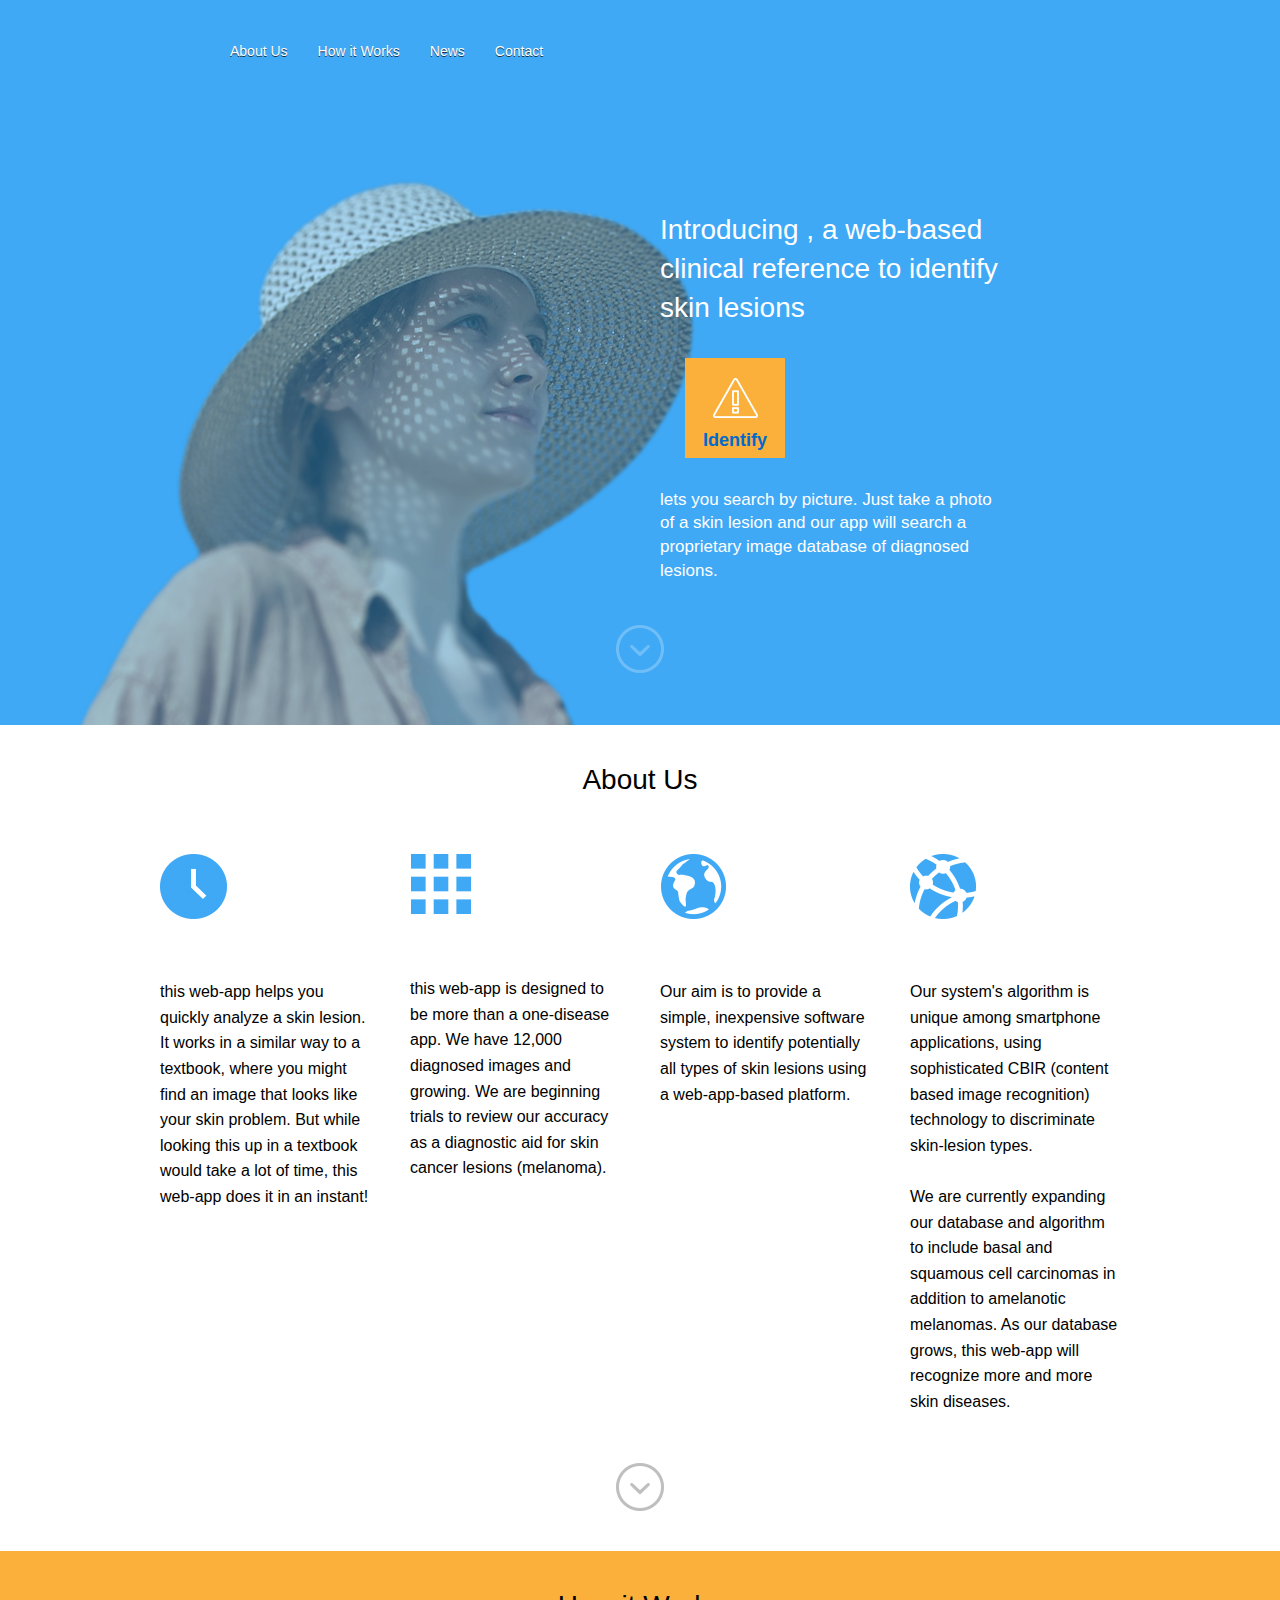
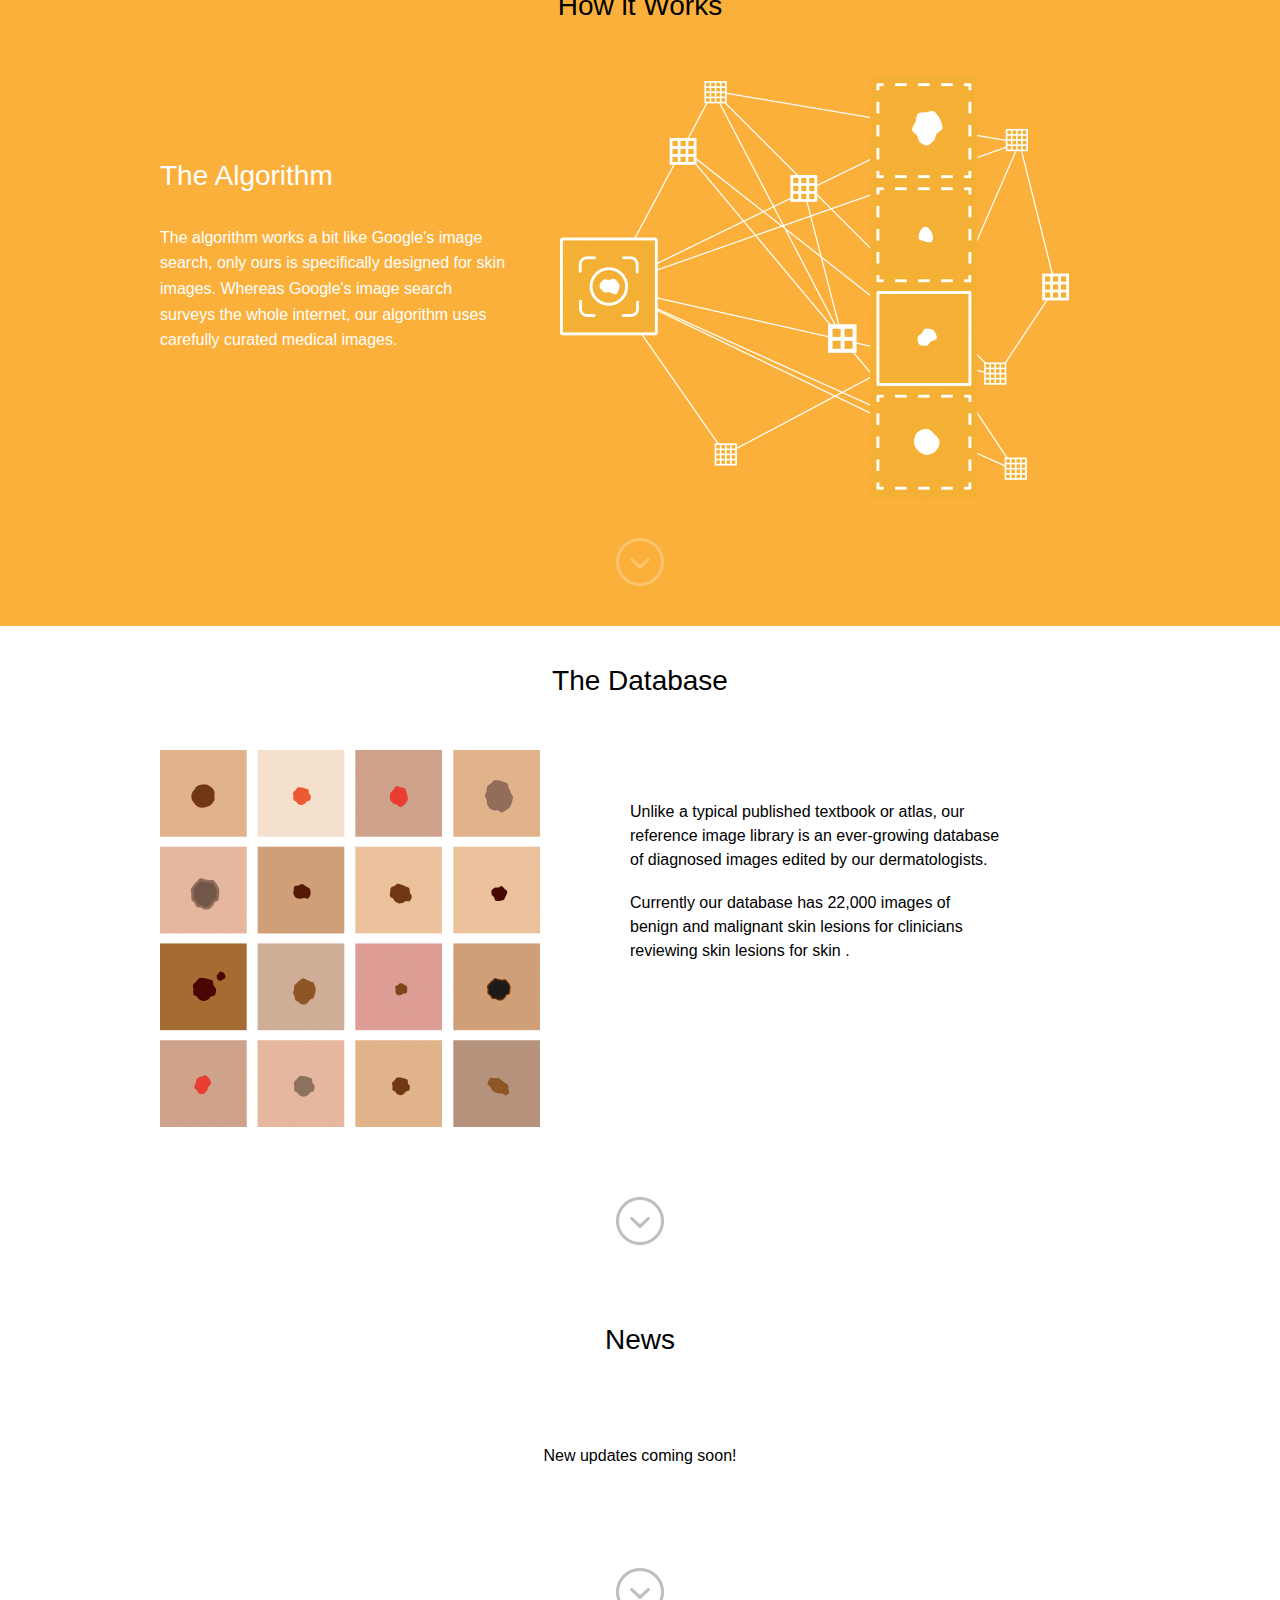
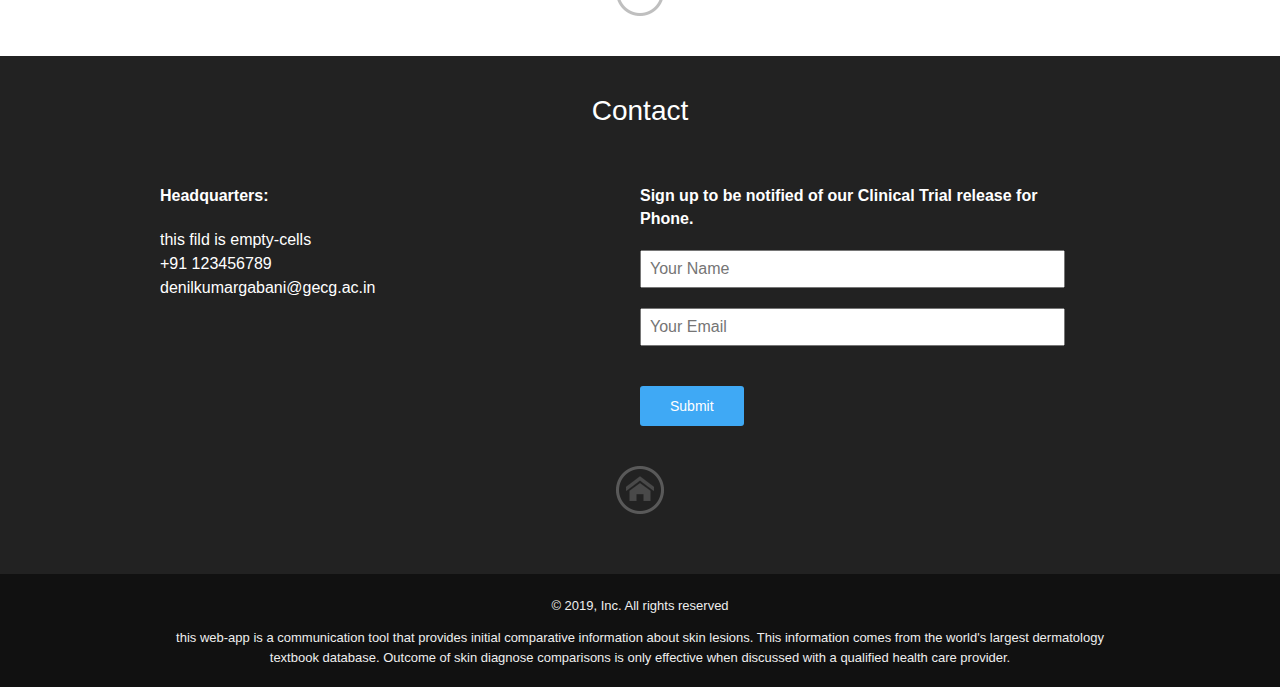
<file: static/index.html>
<!doctype html>
<html lang="en">
<head><meta http-equiv="Content-Type" content="text/html; charset=UTF-8" />
<meta charset="utf-8">

<!-- disable iPhone scale -->
<meta name="viewport" content="width=device-width, initial-scale=1, maximum-scale=1, user-scalable=no" />
<title>Skin diseas detection</title>
<meta name="description" content="Take a photo of your skin lesion on a smartphone, and this will search the world’s largest dermatology textbook and show you the most relevant information.">
<!-- main css -->
<link href="css/style.css" rel="stylesheet" type="text/css">
<!-- media queries css -->
<link href="css/media-queries.css" rel="stylesheet" type="text/css">
<!-- html5.js for IE less than 9 -->
<!--[if lt IE 9]>
	<script src="//html5shim.googlecode.com/svn/trunk/html5.js"></script>
<![endif]-->
<!-- css3-mediaqueries.js for IE less than 9 -->
<!--[if lt IE 9]>
	<script src="//css3-mediaqueries-js.googlecode.com/svn/trunk/css3-mediaqueries.js"></script>
<![endif]-->
<!-- lets you use only unprefixed CSS properties  -->
<script  src="prefixfree/1-0-7/prefixfree.dynamic-dom.min.js"></script>
<!-- jQuery -->
<script src="ajax/libs/jquery/1-10-2/jquery.min.js"></script>
<script src="ajax/libs/jqueryui/1-8/jquery-ui.min.js"></script>
<script src="js/jsapi.js"></script>
<script  src="js/main.js"></script>
<!-- Google Analytics tracking code -->
<script>
  (function(i,s,o,g,r,a,m){i['GoogleAnalyticsObject']=r;i[r]=i[r]||function(){
  (i[r].q=i[r].q||[]).push(arguments)},i[r].l=1*new Date();a=s.createElement(o),
  m=s.getElementsByTagName(o)[0];a.async=1;a.src=g;m.parentNode.insertBefore(a,m)
  })(window,document,'script','//www.google-analytics.com/analytics.js','ga');
  ga('create', 'UA-48354920-1', 'lubax.com');
  ga('send', 'pageview');
</script>
</head>
<body>
<div id="pagewrap" data-nav="home">
		<a id="site-logo" href="index.html" title=" Home"></a>
	<header id="header">
		<div id="header-center">
			
			
			<nav>
				<ul id="main-nav">
					<li><a href="#about" class="nav">About Us</a></li>
					<li><a href="#how" class="nav">How it Works</a></li>
					<li><a href="#news" class="nav">News</a> </li>
					<li><a href="#contact" class="nav">Contact</a></li>
				</ul>
				<!-- /#main-nav --> 
			</nav>
		</div>
	</header>
	<!-- /#header -->
	<div id="content">
		<div id="panel1">
			<div id="panel1-inside">
				<div id="panel1-right">
					<h1>Introducing , a web-based clinical reference to identify skin lesions</h1>
					<div class="panel1-sq" id="sq3">
						<div class="pic-icon sq-icon"></div>
						<div class="sq-title"><a href="upload.html">Identify</a></div>
					</div>
					<div class="clearfix"></div>
					<h2>
						lets you search by picture. Just take a photo of a skin lesion and our app will search a proprietary image database of diagnosed lesions.
					</h2>
				</div>
				<a class="pic-icon down1 nav" href="#about"></a>
			</div>
		</div>
		<!-- /#panel1 --> 
		<div id="panel2" data-nav="about">
			<h3 class="center-title">About Us</h3>
			<div class="panel-inside">
				<div class="panel2-sq" id="sq1">
					<div class="pic-icon sq-icon"></div>
					<div class="sq-text">
						this web-app helps you quickly analyze a skin lesion. It works in a similar way to a textbook, where you might find an image that looks like your skin problem. But while looking this up in a textbook would take a lot of time, this web-app does it in an instant!
					</div>
				</div>
				<div class="panel2-sq" id="sq2">
					<div class="pic-icon sq-icon"></div>
					<div class="sq-text">
						this web-app is designed to be more than a one-disease app. We have 12,000 diagnosed images and growing. We are beginning trials to review our accuracy as a diagnostic aid for skin cancer lesions (melanoma).
					</div>
				</div>
				<div class="panel2-sq" id="sq3">
					<div class="pic-icon sq-icon"></div>
					<div class="sq-text">
						Our aim is to provide a simple, inexpensive software system to identify potentially all types of skin lesions using a web-app-based platform.
					</div>
				</div>
				<div class="panel2-sq" id="sq4" style="margin-right: 0">
					<div class="pic-icon sq-icon"></div>
					<div class="sq-text">
						Our system's algorithm is unique among smartphone applications, using sophisticated CBIR (content based image recognition) technology to discriminate skin-lesion types. <p><br>We are currently expanding our database and algorithm to include basal and squamous cell carcinomas in addition to amelanotic melanomas.  As our database grows, this web-app will recognize more and more skin diseases.</p>
					</div>
				</div>
				<div class="clearfix"></div>
			</div>
			<a id="panel2-down" class="pic-icon down2 nav" href="#how"></a>
		</div>
		<!-- /#panel2 --> 
		<div id="panel3" data-nav="how">
			<h3 class="center-title">How it Works</h3>
			<div class="panel-inside">
				<div id="panel3-sq1">
					<h3>The Algorithm</h3>
					<div id="sq3-text">
						The algorithm works a bit like Google's image search, only ours is specifically designed for skin images. Whereas Google's image search surveys the whole internet, our algorithm uses carefully curated medical images.
					</div>
				</div>
				<img id="panel3-sq2" src="images/algorithm.png" class="panel-img" alt="Lubax Alorithm"/>
				<div class="clearfix"></div>
			</div>
			<a class="pic-icon down1 nav" href="#database"></a>
		</div>
		<!-- /#panel3 --> 
		<div id="panel4" data-nav="database">
			<h3 class="center-title">The Database</h3>
			<div class="panel-inside">
				<img id="panel4-sq1" src="images/database.png" class="panel-img"  alt="Lubax Database"/>
				<div id="panel4-sq2">
					<p>Unlike a typical published textbook or atlas, our reference image library is an ever-growing database of diagnosed images edited by our dermatologists.</p>
					<p>Currently our database has 22,000 images of benign and malignant skin lesions for clinicians reviewing skin lesions for skin .</p>
				</div>
				<div class="clearfix"></div>
			</div>
			<a class="pic-icon down2 nav" href="#platform"></a>
		</div>
		<!-- /#panel4 
		<div id="panel5" data-nav="platform">
			<h3 class="center-title">The Platform</h3>
			<div class="panel-inside">
				<div id="panel5-sq1">
					<div id="sq5-text">
						A smartphone or tablet is the ideal platform for Lūbax.  The clinician does not need to obtain expensive hardware solutions or worry about expensive per-use charges per patient.  Lūbax is a simple, inexpensive system to identify skin lesions using a smartphone and tablet based platforms.
					</div>
				</div>
				<img id="panel5-sq2" src="images/platforms.png" class="panel-img" alt="Lubax Platform"/>
				<div class="clearfix"></div>
			</div>
			<a class="pic-icon down1 nav" href="#team"></a>
		</div>
		 /#panel5 --> 
		<!-- /#panel6 --> 
		<div id="panel8" data-nav="news">
			<h3 class="center-title">News</h3>
			<div class="panel-inside">
			<p class="center-title">New updates coming soon!</p>
			</div>
			<a class="pic-icon down2 nav" href="#contact"></a>
		</div>
		<!-- /#panel8 --> 
		<div id="panel7" data-nav="contact">
			<h3 class="center-title">Contact</h3>
			<div class="panel-inside">
				<div id="sq1">
					<h4>Headquarters:</h4>
					<div class="panel7-adr">this fild is empty-cells<br/>
						+91 123456789<br/>
						denilkumargabani@gecg.ac.in<br/>
					</div>
				</div>
				<div id="sq2">
					<h4>Sign up to be notified of our Clinical Trial release for Phone.</h4>
					<div id="signup_form">
						<input type="text" spellcheck="false" id="name" tabindex="1" placeholder="Your Name">
						<input type="text" spellcheck="false" id="email" tabindex="2" placeholder="Your Email">
						<a href="#" id="submit">Submit</a>
					</div>
					<div id="signup_done">
						Thanks for signing up! We'll be in touch soon.
					</div>
				</div>
				<div class="clearfix"></div>
				<a class="pic-icon home nav" href="#home"></a>
			</div>
		</div>
		<!-- /#panel7 --> 
	</div>
	<!-- /#content --> 
	<footer id="footer">
		&copy; 2019, Inc. All rights reserved
		<div class="panel-inside">
			this web-app is a communication tool that provides initial comparative information about skin lesions. This information comes from the world's largest dermatology textbook database. Outcome of skin diagnose comparisons is only effective when discussed with a qualified health care provider. 
		</div>
	</footer>
	<!-- /#footer --> 
</div>
<!-- /#pagewrap -->
</body>
</html>
</file>
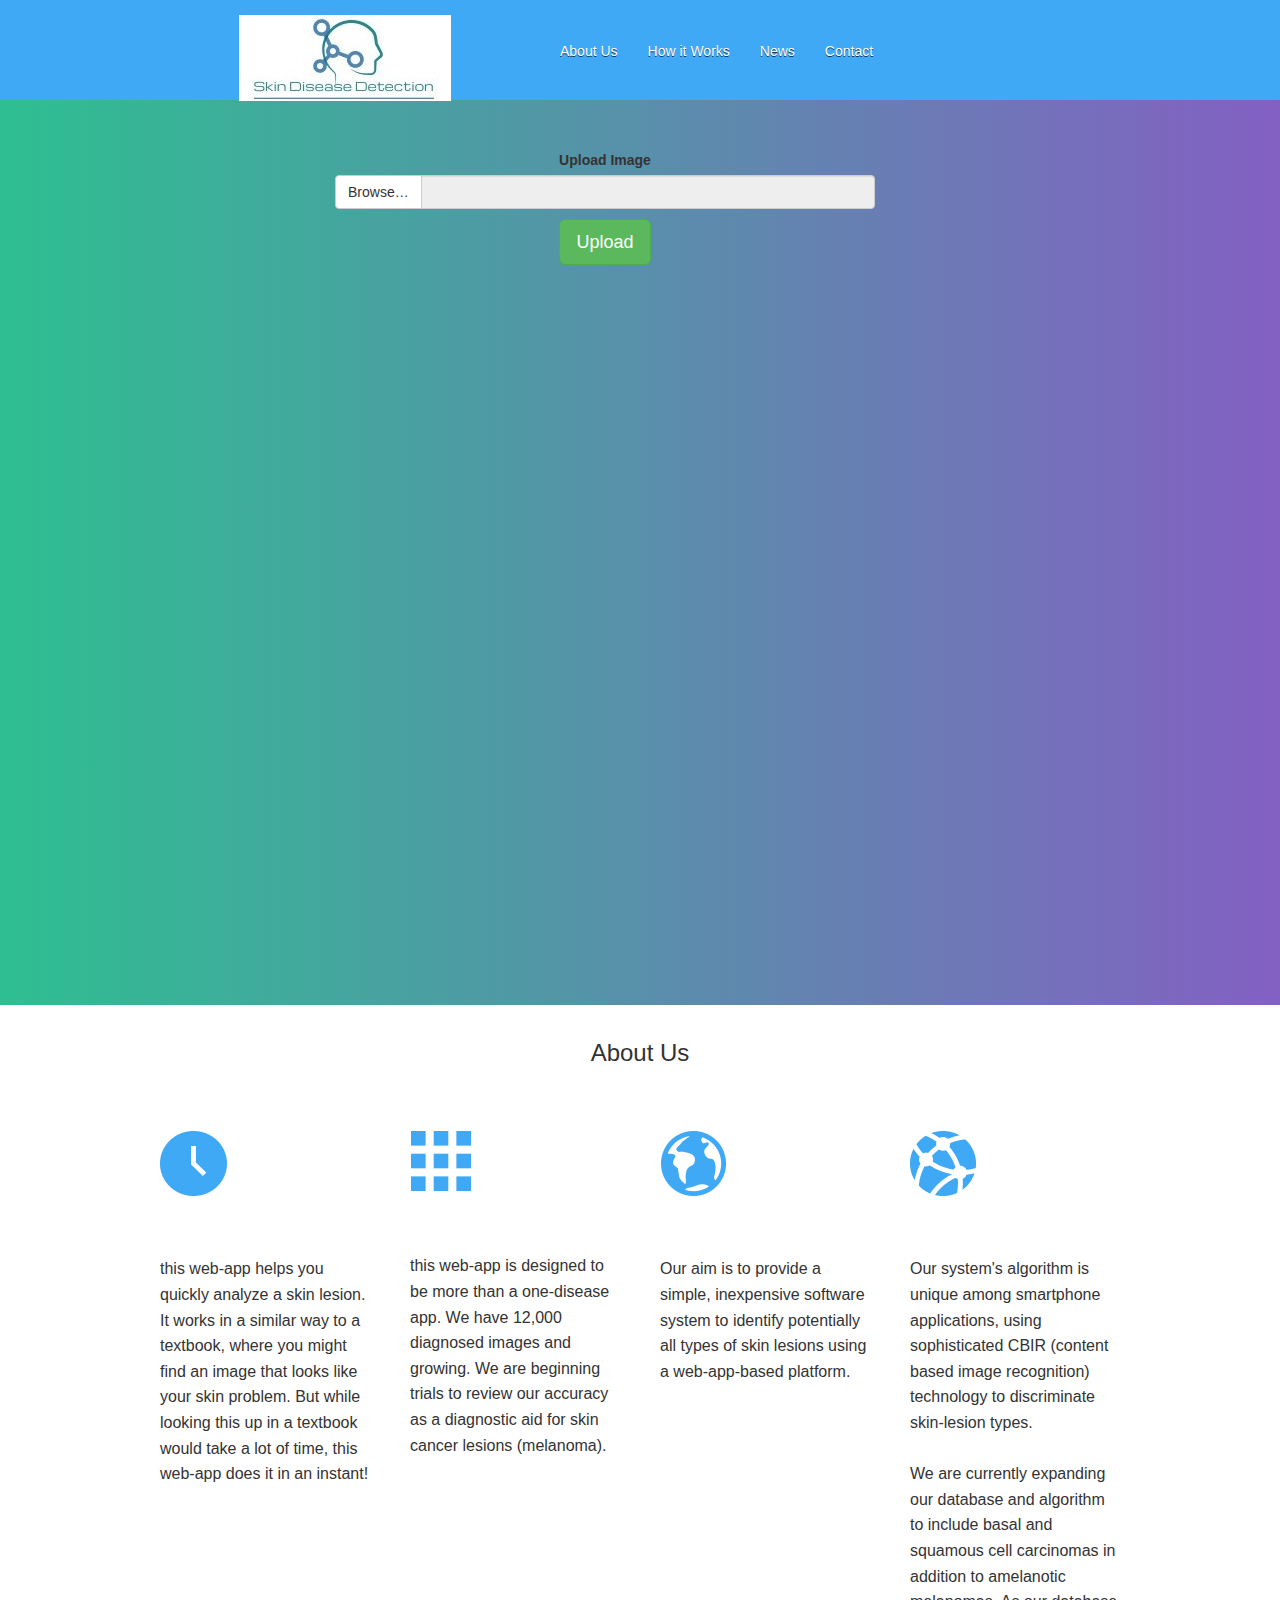
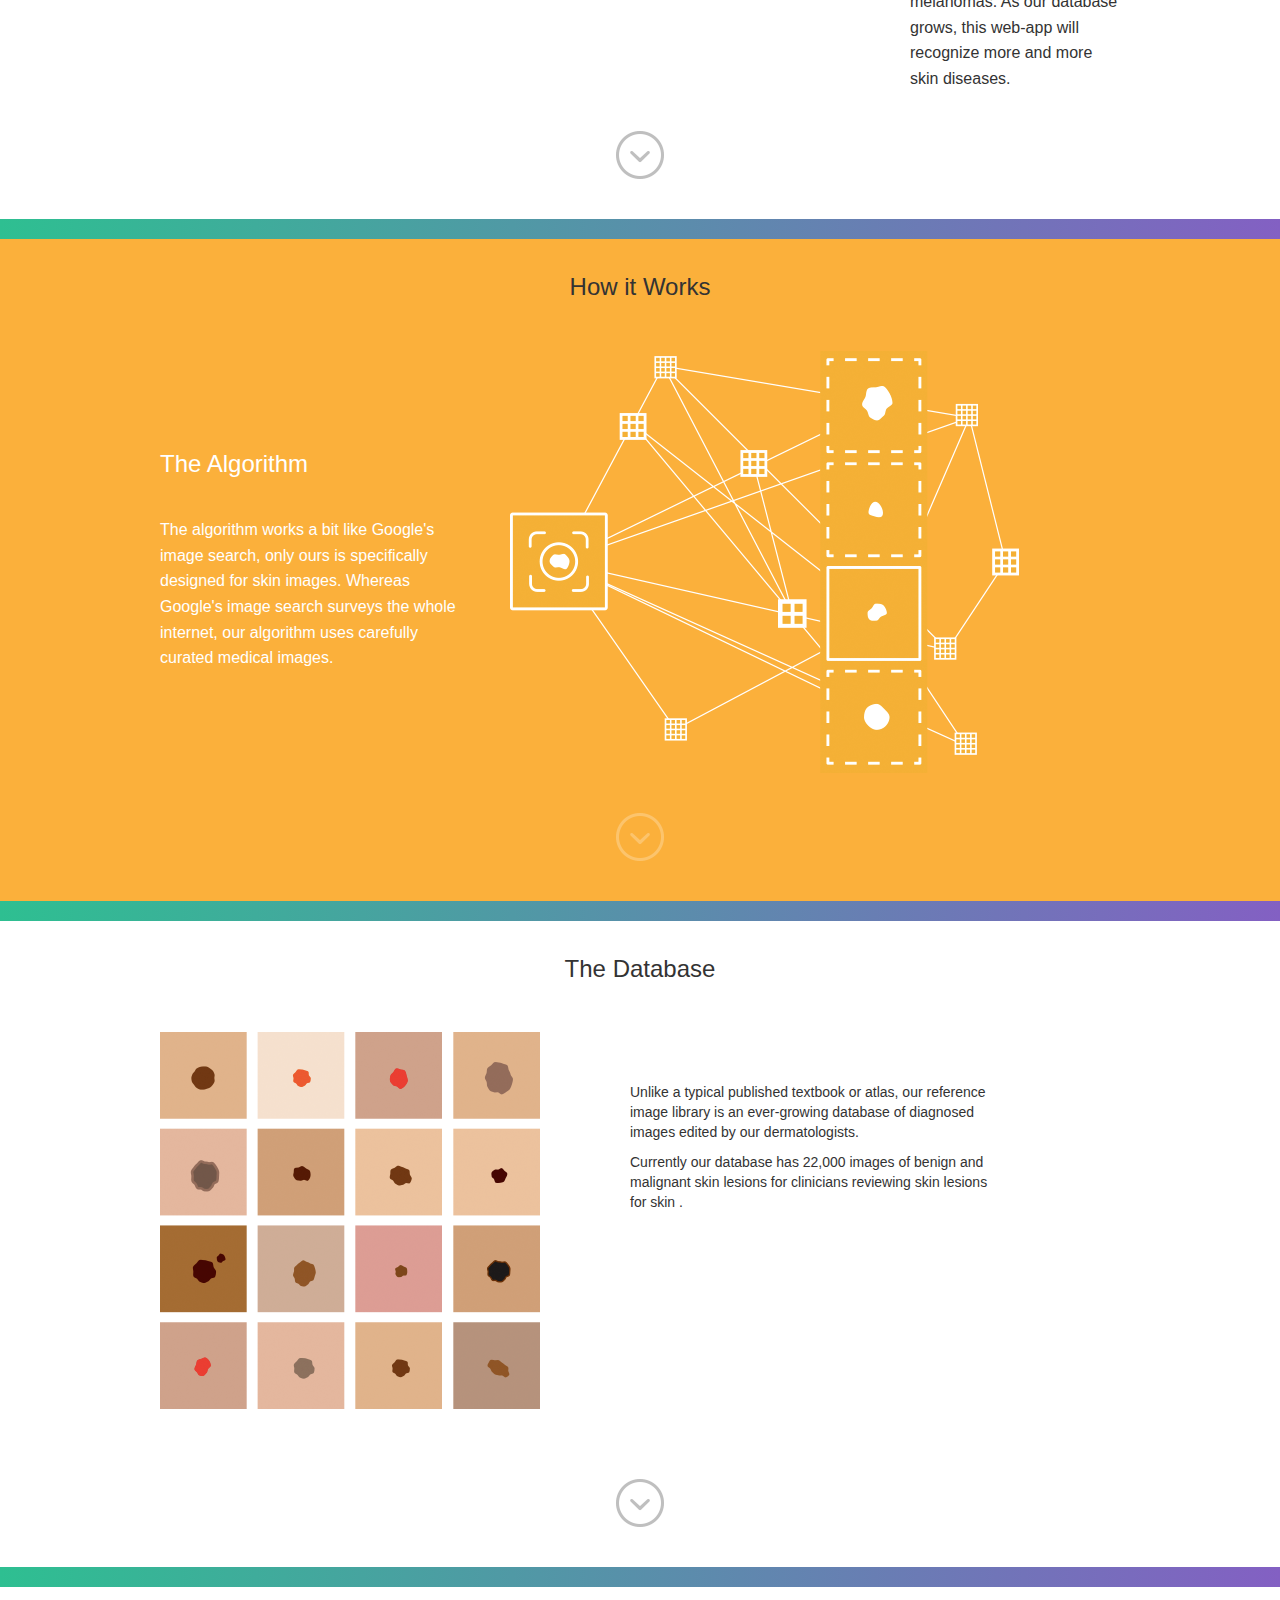
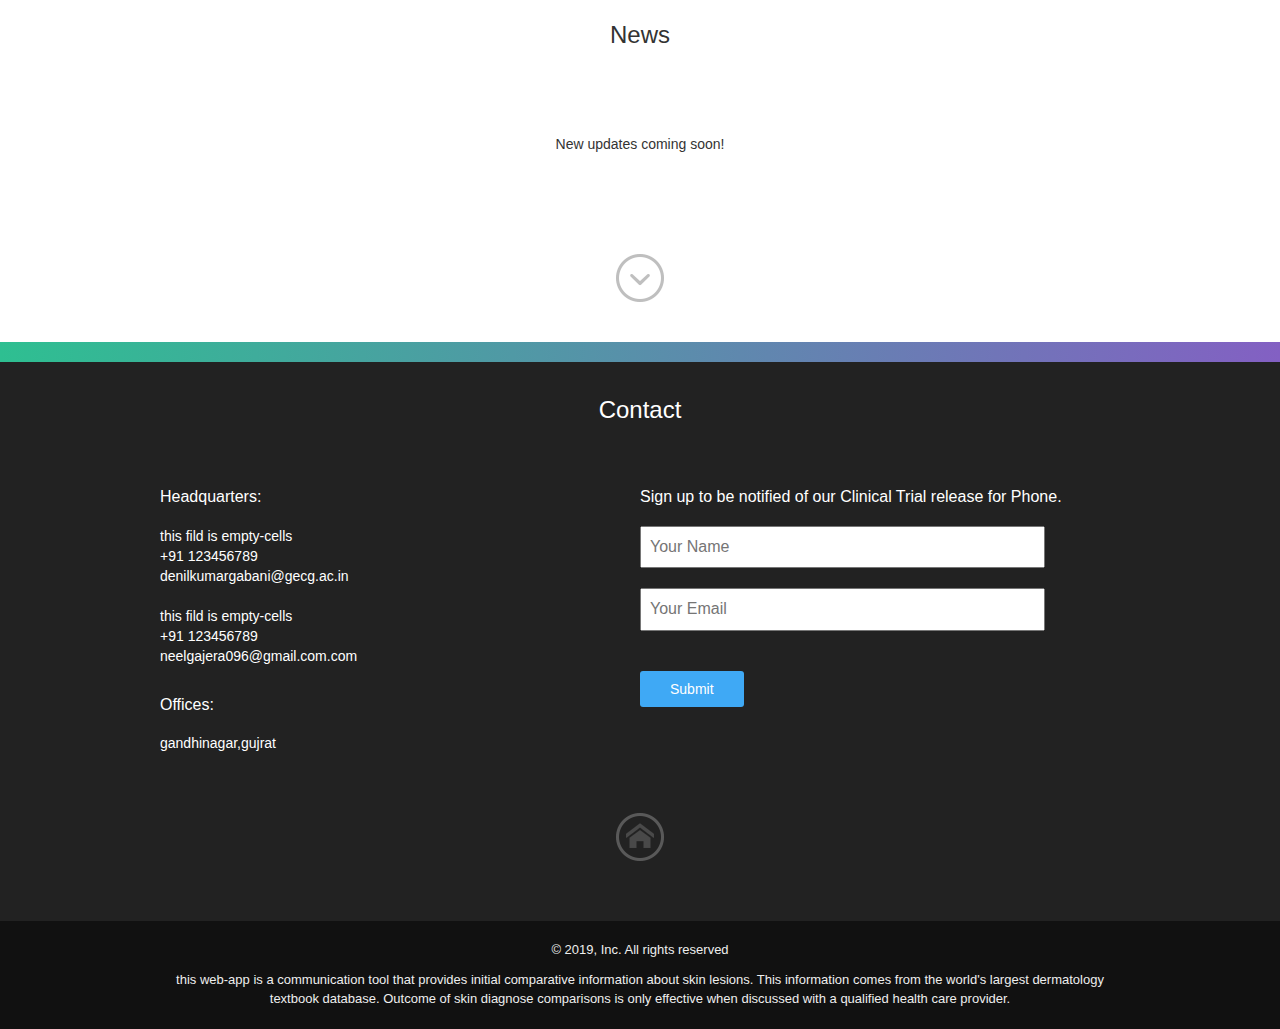
<file: static/upload.html>
<!DOCTYPE html>
<html>
<head>
<style>
	.container{
		margin-top:150px;
	}
.btn-file {
		position: relative;
		overflow: hidden;
	}
	.btn-file input[type=file] {
		position: absolute;
		top: 0;
		right: 0;
		min-width: 100%;
		min-height: 100%;
		font-size: 100px;
		text-align: right;
		filter: alpha(opacity=0);
		opacity: 0;
		outline: none;
		background: white;
		cursor: inherit;
		display: block;
	}
	
	#img-upload{
		width: 25%;
		display: block;
		
	}
	#upload{
		margin-top:10px;
	}
</style>
<!-- main css -->
<link href="css/style.css" rel="stylesheet" type="text/css">
<!-- media queries css -->
<link href="css/media-queries.css" rel="stylesheet" type="text/css">
<!-- html5.js for IE less than 9 -->
<link href="//maxcdn.bootstrapcdn.com/bootstrap/3.3.0/css/bootstrap.min.css" rel="stylesheet" id="bootstrap-css">
<script src="//code.jquery.com/jquery-1.11.1.min.js"></script>
<script src="//maxcdn.bootstrapcdn.com/bootstrap/3.3.0/js/bootstrap.min.js"></script>
<script src='js/upload.js'></script>
<script  src="prefixfree/1-0-7/prefixfree.dynamic-dom.min.js"></script>
<!-- jQuery -->
<script src="ajax/libs/jquery/1-10-2/jquery.min.js"></script>
<script src="ajax/libs/jqueryui/1-8/jquery-ui.min.js"></script>
<script src="js/jsapi.js"></script>
<script  src="js/main.js"></script>
<script>
	(function(i,s,o,g,r,a,m){i['GoogleAnalyticsObject']=r;i[r]=i[r]||function(){
	(i[r].q=i[r].q||[]).push(arguments)},i[r].l=1*new Date();a=s.createElement(o),
	m=s.getElementsByTagName(o)[0];a.async=1;a.src=g;m.parentNode.insertBefore(a,m)
	})(window,document,'script','//www.google-analytics.com/analytics.js','ga');
	ga('create', 'UA-48354920-1', 'lubax.com');
	ga('send', 'pageview');
  </script>
</head>

<body>
		<div id="pagewrap" data-nav="home">
			
	<header id="header">
		<div id="header-center">
			<a id="site-logo" href="static/index.html" title=" Home"></a>
			
			<nav>
				<ul id="main-nav">
					<li><a href="#about" class="nav">About Us</a></li>
					<li><a href="#how" class="nav">How it Works</a></li>
					<li><a href="#news" class="nav">News</a> </li>
					<li><a href="#contact" class="nav">Contact</a></li>
				</ul>
				<!-- /#main-nav --> 
			</nav>
		</div>
	</header>
	
	</div>
	<div class="container">
			<center>
				<img id='img-upload'/>
			</center>
			<center>
				<div class="col-md-6" style='margin-left:250px;'>
					<form class="form-group" action="..\uploaded" method='post' enctype="multipart/form-data">
						<label>Upload Image</label>
						<div class="input-group">
							<span class="input-group-btn">
								<span class="btn btn-default btn-file">
									Browse… <input type="file" id="imgInp" name="file">
								</span>
							</span>
							<input type="text" class="form-control" readonly>
							
						</div>
						<input type='submit' id='upload' class='btn btn-lg btn-success' value='Upload'>
					</form>
				</div>
			</center>
				</div>
				<div id="panel2" data-nav="about">
			<h3 class="center-title">About Us</h3>
			<div class="panel-inside">
				<div class="panel2-sq" id="sq1">
					<div class="pic-icon sq-icon"></div>
					<div class="sq-text">
						this web-app helps you quickly analyze a skin lesion. It works in a similar way to a textbook, where you might find an image that looks like your skin problem. But while looking this up in a textbook would take a lot of time, this web-app does it in an instant!
					</div>
				</div>
				<div class="panel2-sq" id="sq2">
					<div class="pic-icon sq-icon"></div>
					<div class="sq-text">
						this web-app is designed to be more than a one-disease app. We have 12,000 diagnosed images and growing. We are beginning trials to review our accuracy as a diagnostic aid for skin cancer lesions (melanoma).
					</div>
				</div>
				<div class="panel2-sq" id="sq3">
					<div class="pic-icon sq-icon"></div>
					<div class="sq-text">
						Our aim is to provide a simple, inexpensive software system to identify potentially all types of skin lesions using a web-app-based platform.
					</div>
				</div>
				<div class="panel2-sq" id="sq4" style="margin-right: 0">
					<div class="pic-icon sq-icon"></div>
					<div class="sq-text">
						Our system's algorithm is unique among smartphone applications, using sophisticated CBIR (content based image recognition) technology to discriminate skin-lesion types. <p><br>We are currently expanding our database and algorithm to include basal and squamous cell carcinomas in addition to amelanotic melanomas.  As our database grows, this web-app will recognize more and more skin diseases.</p>
					</div>
				</div>
				<div class="clearfix"></div>
			</div>
			<a id="panel2-down" class="pic-icon down2 nav" href="#how"></a>
		</div>
		<!-- /#panel2 --> 
		<div id="panel3" data-nav="how">
			<h3 class="center-title">How it Works</h3>
			<div class="panel-inside">
				<div id="panel3-sq1">
					<h3>The Algorithm</h3>
					<div id="sq3-text">
						The algorithm works a bit like Google's image search, only ours is specifically designed for skin images. Whereas Google's image search surveys the whole internet, our algorithm uses carefully curated medical images.
					</div>
				</div>
				<img id="panel3-sq2" src="images/algorithm.png" class="panel-img" alt="Lubax Alorithm"/>
				<div class="clearfix"></div>
			</div>
			<a class="pic-icon down1 nav" href="#database"></a>
		</div>
		<!-- /#panel3 --> 
		<div id="panel4" data-nav="database">
			<h3 class="center-title">The Database</h3>
			<div class="panel-inside">
				<img id="panel4-sq1" src="images/database.png" class="panel-img"  alt="Lubax Database"/>
				<div id="panel4-sq2">
					<p>Unlike a typical published textbook or atlas, our reference image library is an ever-growing database of diagnosed images edited by our dermatologists.</p>
					<p>Currently our database has 22,000 images of benign and malignant skin lesions for clinicians reviewing skin lesions for skin .</p>
				</div>
				<div class="clearfix"></div>
			</div>
			<a class="pic-icon down2 nav" href="#platform"></a>
		</div>
		<!-- /#panel4 
		<div id="panel5" data-nav="platform">
			<h3 class="center-title">The Platform</h3>
			<div class="panel-inside">
				<div id="panel5-sq1">
					<div id="sq5-text">
						A smartphone or tablet is the ideal platform for Lūbax.  The clinician does not need to obtain expensive hardware solutions or worry about expensive per-use charges per patient.  Lūbax is a simple, inexpensive system to identify skin lesions using a smartphone and tablet based platforms.
					</div>
				</div>
				<img id="panel5-sq2" src="images/platforms.png" class="panel-img" alt="Lubax Platform"/>
				<div class="clearfix"></div>
			</div>
			<a class="pic-icon down1 nav" href="#team"></a>
		</div>
		 /#panel5 --> 
		<!-- /#panel6 --> 
		<div id="panel8" data-nav="news">
			<h3 class="center-title">News</h3>
			<div class="panel-inside">
			<p class="center-title">New updates coming soon!</p>
			</div>
			<a class="pic-icon down2 nav" href="#contact"></a>
		</div>
		<!-- /#panel8 --> 
		<div id="panel7" data-nav="contact">
			<h3 class="center-title">Contact</h3>
			<div class="panel-inside">
				<div id="sq1">
					<h4>Headquarters:</h4>
					<div class="panel7-adr">this fild is empty-cells<br/>
						+91 123456789<br/>
						denilkumargabani@gecg.ac.in<br/>
					</div>
					<div class="panel7-adr">this fild is empty-cells<br/>
						+91 123456789<br/>
						neelgajera096@gmail.com.com<br/>
					</div>
					<h4>Offices:</h4>
					<div class="panel7-adr">
						gandhinagar,gujrat<br/>  
					</div>
				</div>
				<div id="sq2">
					<h4>Sign up to be notified of our Clinical Trial release for Phone.</h4>
					<div id="signup_form">
						<input type="text" spellcheck="false" id="name" tabindex="1" placeholder="Your Name">
						<input type="text" spellcheck="false" id="email" tabindex="2" placeholder="Your Email">
						<a href="#" id="submit">Submit</a>
					</div>
					<div id="signup_done">
						Thanks for signing up! We'll be in touch soon.
					</div>
				</div>
				<div class="clearfix"></div>
				<a class="pic-icon home nav" href="#home"></a>
			</div>
		</div>
		<!-- /#panel7 --> 
	</div>
	<!-- /#content --> 
	<footer id="footer">
		&copy; 2019, Inc. All rights reserved
		<div class="panel-inside">
			this web-app is a communication tool that provides initial comparative information about skin lesions. This information comes from the world's largest dermatology textbook database. Outcome of skin diagnose comparisons is only effective when discussed with a qualified health care provider. 
		</div>
	</footer>
	<!-- /#footer --> 
</body>
</html>
</file>
<file: static/css/media-queries.css>
/************************************************************************************
smaller than 940
*************************************************************************************/
@media screen and (max-width: 940px) {
	#panel1-inside{
		width: 100%;
	}

	.panel-inside{
		width: 460px;
	}

	#header-center{
		width: 100%;
	}

/************
PANEL #1
*************/
	#panel1{
		position: static;
		margin-top: 100px;
	}

	#panel1-inside{
		background-position: -400px bottom;
	}

	#panel1-right{
		position: static;
		margin: 0 auto;
	}

/************
PANEL #2
*************/
	#panel2{
		margin-top: 0;
	}

	#panel2 #sq2, #panel2 #sq4{
		margin-right: 0;
	}

/************
PANEL #3
*************/

	#panel3-sq1{
		width: 380px;
		float: none;
		margin: auto;
		padding-top: 0;
		padding-bottom: 80px;
	}

	#panel3-sq2{
		float: none;
		width: 480px;
		height: 398px;
	}

/************
PANEL #4
*************/

	#panel4-sq1{
		float: none;
		margin: auto;
	}

	#panel4-sq2{
		float: none;
		width: 380px;
		margin: 80px auto 0 auto;
	}

/************
PANEL #5
*************/

	#panel5-sq1{
		width: 380px;
		float: none;
		margin: auto;
		padding: 0 0 80px 0;
	}

	#panel5-sq2{
		float: none;
		margin: auto;
	}

/************
PANEL #6
*************/

	#panel6 #sq2, #panel6 #sq4{
		margin-right: 0;
	}

	#panel6 #sq1, #panel6 #sq2{
		margin-bottom: 20px;
	}

	.panel6-sq{
		width: 220px;
	}
}

/************************************************************************************
smaller than 900
*************************************************************************************/
@media screen and (max-width: 900px) {

	/* site logo */
	#site-logo {
		display: block;
		float: left;
		width: 90px;
		height: 40px;
		background: url(img/logo_white_small.png) no-repeat center bottom;
	}

	#main-nav {
		margin: 0 0 0 -16px !important;
		clear: both;
	}

	#beta-button{
		margin-top: 10px;
		margin-right: 5px;
	}

}

/************************************************************************************
smaller than 600
*************************************************************************************/
@media screen and (max-width: 600px) {

	#panel8 .panel-inside{
		width: 96%;
	}

	.feed-title{
		width: 80%;
	}

}


/************************************************************************************
smaller than 540
*************************************************************************************/
@media screen and (max-width: 540px) {

	/* disable webkit text size adjust (for iPhone) */
	html {
		-webkit-text-size-adjust: none;
	}

	#social{
		display: none;
	}

}

/************************************************************************************
smaller than 450
*************************************************************************************/
@media screen and (max-width: 450px) {
	#social{
		display: none;
	}

	.panel-inside{
		width: 90%;
	}

	#main-nav a{
		font-size: 12px;
		padding: 16px 10px;
	}
/************
PANEL #1
*************/

	#panel1-inside{
		background: none;
	}

/************
PANEL #2
*************/

	.panel2-sq{
		width: 100%;
	}

	.panel2-sq .sq-icon {
		float: none;
		margin: 55px auto 60px auto;
	}

	.panel-img{
		width: auto !important;
		height: auto !important;
	}

/************
PANEL #3
*************/
	#panel3-sq1 {
		width: 100%;
	}

/************
PANEL #4
*************/
	#panel4-sq2 {
		width: 100%;
	}

/************
PANEL #5
*************/
	#panel5-sq1 {
		width: 100%;
	}

/************
PANEL #6
*************/

	.panel6-sq {
		width: 100%;
		margin: 0 0 20px 0;
	}

/************
PANEL #7
*************/

	#panel7 #sq2 {
		width: 100%;
	}

}

/************************************************************************************
smaller than 340
*************************************************************************************/
@media screen and (max-width: 340px) {

	#panel1-right{
		padding-top: 50px;
		width: 290px;
	}

	#panel1-right h1{
		font-size: 24px;
	}

	.panel1-sq{
		width: 80px;
		height: 80px;
	}

	.panel1-sq .sq-icon {
		margin: 6px auto 10px 
	}

	#panel1-right h2{
		font-size: 15px;
	}
}

/************************************************************************************
smaller than 400 high
*************************************************************************************/
@media screen and (max-height: 400px) {
	#header {
		position: static;
	}

	#panel1{
		position: static;
		margin-top: 0;
	}

	#panel2{
		margin-top: 0;
	}
}
</file>
<file: static/css/style.css>
/************************************************************************************
RESET
*************************************************************************************/
html, body, address, blockquote, div, dl, form, h1, h2, h3, h4, h5, h6, ol, p, pre, table, ul,
dd, dt, li, tbody, td, tfoot, th, thead, tr, button, del, ins, map, object,
a, abbr, acronym, b, bdo, big, br, cite, code, dfn, em, i, img, kbd, q, samp, small, span,
strong, sub, sup, tt, var, legend, fieldset {
	margin: 0;
	padding: 0;
}

img, fieldset {
	border: 0;
}

/* set image max width to 100% */
img {
	max-width: 100%;
	height: auto;
	width: auto\9; /* ie8 */
}

/* set html5 elements to block */
article, aside, details, figcaption, figure, footer, header, hgroup, menu, nav, section { 
    display: block;
}

/************************************************************************************
GENERAL STYLING
*************************************************************************************/
body {
	background: #8360c3;  /* fallback for old browsers */
	background: -webkit-linear-gradient(to right, #2ebf91, #8360c3);  /* Chrome 10-25, Safari 5.1-6 */
	background: linear-gradient(to right, #2ebf91, #8360c3); /* W3C, IE 10+/ Edge, Firefox 16+, Chrome 26+, Opera 12+, Safari 7+ */
	font-family: Helvetica, sans-serif;
	line-height: 150%;

}
a {
	color: #026acb;
	text-decoration: none;
	outline: none;
}
a:hover {
	text-decoration: underline;
}
p {
	margin: 0 0 1.2em;
	padding: 0;
}

/* list */
ul, ol {
	margin: 1em 0 1.4em 24px;
	padding: 0;
	line-height: 140%;
}
li {
	margin: 0 0 .5em 0;
	padding: 0;
}

/* headings */
h1, h2, h3, h4, h5, h6 {
	line-height: 140%;
	margin: 0;
	font-weight: normal;
}
h1 {
	font-size: 28px;
	color: #FFF;
}
h2 {
	font-size: 17px;
	color: #FFF;
}
h3 {
	font-size: 28px;
	color: #000;
	font-family: "Trebuchet MS", Helvetica, sans-serif;
}
h4 {
	font-size: 14px;
	font-weight: bold;
}
h5 {
	font-size: 1.1em;
}
h6 {
	font-size: 1em;
}

/* reset webkit search input styles */
input[type=search] {
	-webkit-appearance: none;
	outline: none;
}
input[type="search"]::-webkit-search-decoration, 
input[type="search"]::-webkit-search-cancel-button {
	display: none;
}

@font-face {
	font-family: 'icomoon';
	src:url('fonts/icomoon.eot');
	src:url('fonts/icomoon.eot?#iefix') format('embedded-opentype'),
		url('fonts/icomoon.ttf') format('truetype'),
		url('fonts/icomoon.woff') format('woff'),
		url('fonts/icomoon.svg') format('svg');
	font-weight: normal;
	font-style: normal;
}

/************************************************************************************
FONTS
*************************************************************************************/

[class^="icon-"], [class*=" icon-"] {
	font-family: 'icomoon';
	speak: none;
	font-style: normal;
	font-weight: normal;
	font-variant: normal;
	text-transform: none;
	line-height: 1;

	/* Better Font Rendering =========== */
	-webkit-font-smoothing: antialiased;
	-moz-osx-font-smoothing: grayscale;
}

.icon-linkedin:before {
	content: "\e600";
}
.icon-facebook:before {
	content: "\e601";
}
.icon-twitter:before {
	content: "\e602";
}


/************************************************************************************
STRUCTURE
*************************************************************************************/
#pagewrap {
	width: 100%;
	margin: 0 auto;
	overflow: hidden;
}

/************************************************************************************
HEADER
*************************************************************************************/
#header {
	position: fixed;
	height: 100px;
	width: 100%;
	background-color: #3FA9F5;
	top: 0;
	left: 0;
	z-index: 100;
}

#header-center{
	margin: auto;
	width: 920px;
}

/* site logo */
#site-logo {
	display: inline;
	float: left;
	width: 330px;
	height: 150px;
	margin:0px;
	padding:0px;
	background: url(img/skin_disease.jpg) no-repeat center 15px;
}



/************************************************************************************
MAIN NAVIGATION
*************************************************************************************/
#main-nav {
	float: left;
	margin: 28px 0 0 25px !important;
}
#main-nav li {
	margin: 0;
	padding: 0;
	list-style: none;
	float: left;
	position: relative;
}
#main-nav li:first-child {
	margin-left: 10px;
}
#main-nav a {
	line-height: 100%;
	font-size: 14px;
	color: #fff;
	display: block;
	padding: 16px 15px;
	text-decoration: none;
	text-shadow: 0 1px 0 rgba(0,0,0,.7);
}
#main-nav a:hover {
	color: #eee;
}

a.header-icon
{
	color: #FFF;
	font-size: 20px !important;
	cursor: pointer;
	text-shadow: 0 1px 0 rgba(0,0,0,.7);
	float: left;
	padding: 10px 5px !important;
}

a.header-icon:first-child{
	margin-left: 40px;
}

a.header-icon:hover{
	text-decoration: none;
	color: #eee;
}

#beta-button{
	background: #ffc578;
	background: linear-gradient(to bottom, #ffc578 0%,#fb9d23 100%);
	border-radius: 6px;
	padding: 14px 30px !important;
	color: #FFF;
	text-shadow: 0 1px 0 rgba(0,0,0,.7);
	box-shadow: 0 2px 3px -2px rgba(0,0,0,.7);
	font-size: 16px !important;
	float: right;
	margin-top: 25px;
}
#beta-button:hover{
	text-decoration: none;
	background: linear-gradient(to bottom, #E7BB7F 0%,#EB972A 100%);
}

/************************************************************************************
CONTENT
*************************************************************************************/

.pic-icon{
	background: url(img/icons.png);
}

.center-title{
	text-align: center;
	padding-top: 35px;
}

.panel-inside{
	width: 960px;
	margin: auto;
}

.panel-img{
	display: block;
}

/************
PANEL #1
*************/

#panel1{
	background-color: #3FA9F5;
	height: 625px;
	width: 100%;
	position: fixed;
	top: 100px;
	left: 0;
	z-index: 1;
}

#panel1-inside{
	height: 625px;
	width: 1120px;
	margin: auto;
	background: url(img/panel1_background.png) no-repeat left bottom;
}

#panel1-right{
	margin: 0 0 0 580px;
	width: 350px;
	height: 415px;
	padding-top: 110px;
}

#panel1-header{
	color: #FFF;
	font-size: 29px;
	line-height: 150%;
}

.panel1-sq{
	float: left;
	width: 100px;
	height: 100px;
	margin: 30px 0;
}

.panel1-sq .sq-icon{
	margin: 20px auto 10px auto;
	height: 40px;
}

.panel1-sq .sq-title{
	text-align: center;
	color: #FFF;
	font-weight: bold;
	font-size: 18px;
}

#sq1.panel1-sq{
	background-color: #FF4400;
}
#sq2.panel1-sq{
	background-color: #ff8e00;
	margin-left: 25px;
}
#sq3.panel1-sq{
	background-color: #fbb03b;
	margin-left: 25px;
}

#sq1.panel1-sq .sq-icon{
	width: 40px;
	background-position: 0 0;
}
#sq2.panel1-sq .sq-icon{
	width: 51px;
	background-position: -40px 0;
}
#sq3.panel1-sq .sq-icon{
	width: 46px;
	background-position: -91px 0;
}
.down1{
	width: 48px;
	height: 48px;
	background-position: 0 -40px;
	margin: 0 auto;
	display: block;
}
.down1:hover{
	background-position: -48px -40px;
}

/************
PANEL #2
*************/

#panel2{
	background-color: #FFF;
	margin-top: 725px;
	z-index: 10;
	position: relative;
	padding-bottom: 40px;
}

.panel2-sq{
	width: 210px;
	float: left;
	margin-right: 40px;
}

.panel2-sq .sq-icon{
	float: left;
	margin: 55px 0 60px 0;
}

.panel2-sq .sq-text{
	clear: both;
	font-size: 16px;
	line-height: 160%;
	float: left;
}

#sq1.panel2-sq .sq-icon{
	background-position: 0 -88px;
	width: 67px;
	height: 65px;
}
#sq2.panel2-sq .sq-icon{
	background-position: -67px -93px;
	width: 62px;
	height: 62px;
}
#sq3.panel2-sq .sq-icon{
	background-position: -128px -88px;
	width: 67px;
	height: 65px;
}
#sq4.panel2-sq .sq-icon{
	background-position: -196px -88px;
	width: 67px;
	height: 65px;
}

.down2{
	width: 48px;
	height: 48px;
	background-position: -96px -40px;
	margin: 0 auto;
	display: block;
}
.down2:hover{
	background-position: -144px -40px;
}
.home{
	width: 48px;
	height: 48px;
	background-position: -193px -40px;
	margin: 40px auto 0 auto;
	display: block;
}
.home:hover{
	background-position: -241px -40px;
}

#panel2-down{
	margin-top: 30px;
}

/************
PANEL #3
*************/

#panel3{
	background-color: #fbb03b;
	z-index: 10;
	position: relative;
	padding-bottom: 40px;
}

#panel3 .center-title{
	margin-bottom: 50px;
}

#panel3-sq1{
	float: left;
	width: 350px;
	padding: 80px 50px 50px 0;
}

#panel3-sq1 h3{
	color: #FFF;
}

#sq3-text{
	color: #FFF;
	font-size: 16px;
	padding-top: 30px;
	font-weight: lighter;
	line-height: 160%;
}

#panel3-sq2{
	float: left;
	width: 509px;
	height: 422px;
}

#panel3 .clearfix{
	padding-bottom: 40px;
}

/************
PANEL #4
*************/
#panel4{
	background-color: #FFF;
	z-index: 10;
	position: relative;
	padding-bottom: 40px;
}

#panel4 .center-title{
	margin-bottom: 50px;
}

#panel4-sq1{
	float: left;
	width: 380px;
	height: 377px;
}

#panel4-sq2{
	width: 370px;
	float: left;
	margin: 50px 0 0 90px;
}

#panel4 .clearfix{
	padding-bottom: 70px;
}

/************
PANEL #5
*************/

#panel5{
	background-color: #3FA9F5;
	z-index: 10;
	position: relative;
	padding-bottom: 40px;
}

#panel5 .center-title{
	margin-bottom: 50px;
	color: #FFF;
}

#panel5-sq1{
	float: left;
	width: 350px;
	padding: 80px 140px 50px 0;
}

#sq5-text{
	color: #FFF;
	font-size: 16px;
	padding-top: 30px;
	font-weight: lighter;
	line-height: 160%;
}

#panel5-sq2{
	float: left;
	width: 459px;
	height: 530px;
}

#panel5 .clearfix{
	padding-bottom: 15px;
}

/************
PANEL #6
*************/

#panel6{
	background-color: #e1e1e1;
	z-index: 10;
	position: relative;
	padding-bottom: 40px;
}

#panel6 .center-title{
	margin-bottom: 50px;
}

.panel6-sq{
	width: 275px;
	height: 470px;
	float: left;
	background-color: #FFF;
	margin-right: 25px;
	margin-top:5px;
}

#panel6 img{
	padding: 30px;
	width: 108px;
	height: 108px;
	margin: auto;
	display: block;
}

#panel6 h4, #panel6 .panel6-ttl, #panel6 .panel6-desc{
	text-align: center;
	padding: 0 5px;
}

#panel6 .panel6-desc{
	padding-top: 32px;
	height: 182px;
}

#panel6 .panel6-in{
	background-color: #3FA9F5;
	text-align: center;
	padding: 10px;
}
#panel6 .panel6-in a{
	color: #FFF;
	text-shadow: 0 1px 0 rgba(0,0,0,.7);
	font-size: 19px;
}
#panel6 .panel6-in a:hover{
	color: #EEE;
	text-decoration: none;
}

#panel6 .clearfix{
	padding-bottom: 40px;
}

/************
PANEL #7
*************/

#panel7{
	background-color: #222222;
	z-index: 10;
	position: relative;
	padding-bottom: 60px;
}

#panel7 .center-title{
	color: #FFF;
	margin-bottom: 55px;
}

#panel7 #sq1{
	float: left;
	width: 210px;
	margin-right: 270px;
}

#panel7  h4{
	color: #FFF;
	margin-bottom: 20px;
	font-size: 16px;
}

#panel7 #sq1 .panel7-adr{
	color: #FFF;
	padding-bottom: 20px;
}

#panel7 #sq2{
	float: left;
	width: 450px;
}

#panel7 #sq2 input[type=text]{
	width: 90%;
	padding: 8px;
	font-size: 16px;
	margin-bottom: 20px;
}

#submit{
	margin-top: 20px;
	padding: 8px 30px;
	background-color: #3FA9F5;
	color: #FFF;
	border: none;
	border-radius: 3px;
	font-size: 14px;
	cursor: pointer;
	display: block;
	float: left;
}

#submit:hover{
	text-decoration: none;
	background-color: #318BCC;
}

#panel7 #sq2 input[type=submit]:hover{
	background-color: #4A94C9;
}

#signup_done{
	display: none;
	padding: 72px 0 0 0;
	color: #E7BB7F;
}

/************
PANEL #8
*************/
#panel8{
	background-color: #FFF;
	z-index: 10;
	position: relative;
	padding-bottom: 40px;
}

#panel8 .panel-inside{
	width: 600px;
	margin-bottom: 50px;
	overflow: hidden;
}

#panel8 .center-title{
	margin-bottom: 50px;
}

.feed-icon{
	width: 30px;
	height: 30px;
	background-position: -140px 0;
	float: left;
}
.feed-entry{
	clear: both;
	height: 30px;
	padding: 10px 5px;
	display: block;
	border: 1px solid #FFF;
	border-radius: 3px;
}

.feed-entry:hover{
	border: 1px solid #3fa8f5;
	background-color: #EFEFEF;
}

.feed-title{
	float: left;
	font-weight: bold;
	padding: 5px 10px;
	width: 538px;
	overflow: hidden;
	text-overflow: ellipsis;
	white-space: nowrap;
	color: #333;
}

.feed-entry:hover .feed-title{
	color: #000;
}

/************************************************************************************
FOOTER
*************************************************************************************/
#footer {
	clear: both;
	position: relative;
	color: #EEE;
	font-size: 13px;
	background-color: #111111;
	text-align: center;
	padding: 20px 0;
	z-index: 10;
}

#footer .panel-inside{
	line-height: 150%; 
	padding-top: 10px;
}



/************************************************************************************
CLEARFIX
*************************************************************************************/
.clearfix:after { visibility: hidden; display: block; font-size: 0; content: " "; clear: both; height: 0; }
.clearfix { display: inline-block; }
.clearfix { display: block; zoom: 1; }
</file>
